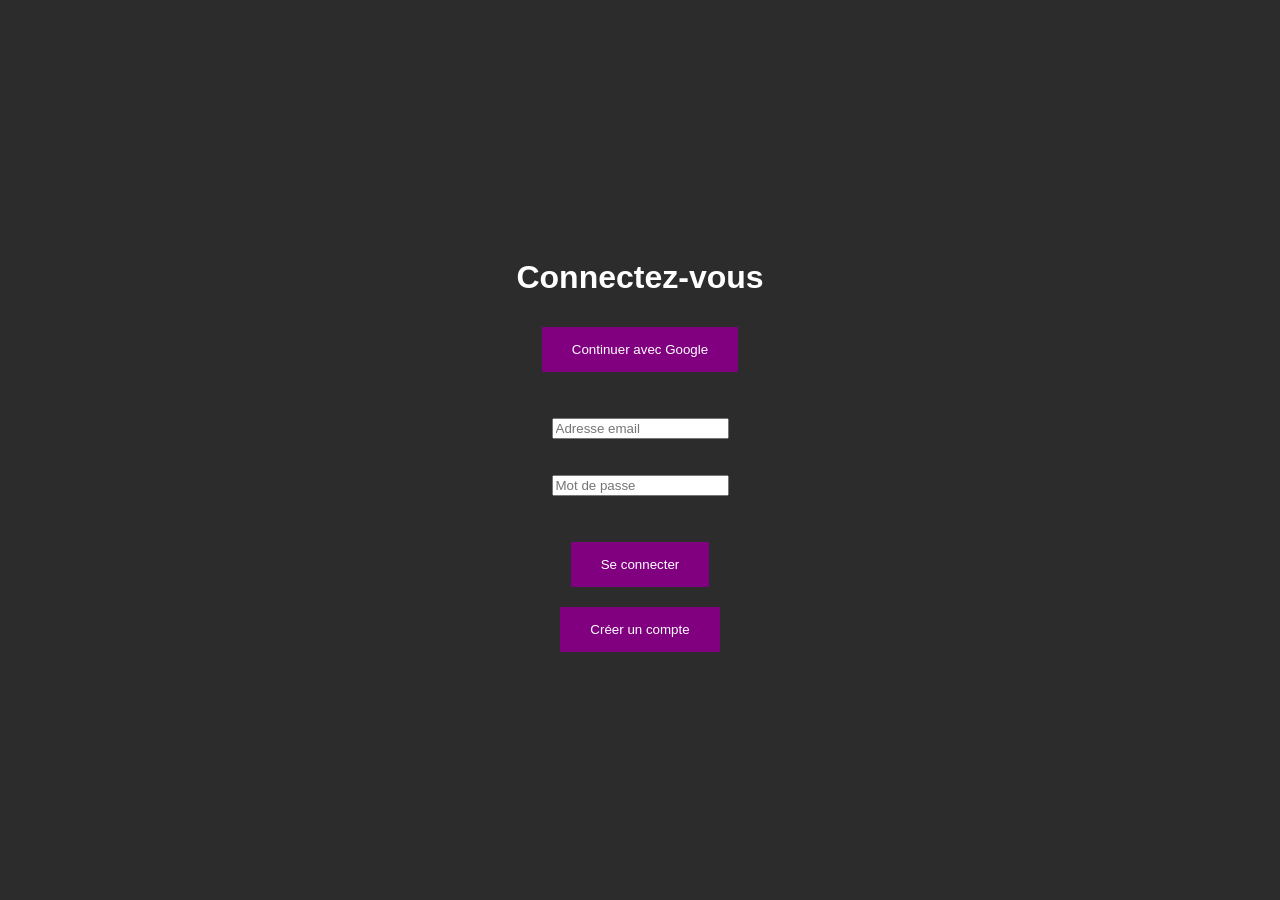
<file: index.html>
<!DOCTYPE html>
<html>

<head>
    <meta charset="UTF-8">
    <title>Connexion</title>
    <link rel="stylesheet" href="style.css">
</head>

<body class="loginBody">

    <h1>Connectez-vous</h1>

    <button class="loginButton" onclick="loginGoogle()">
        Continuer avec Google
    </button>

    <br><br>

    <input
        id="email"
        type="email"
        placeholder="Adresse email"
    >

    <br><br>

    <input
        id="password"
        type="password"
        placeholder="Mot de passe"
    >

    <br><br>

    <button class="loginButton" onclick="loginEmail()">
        Se connecter
    </button>

    <button class="loginButton" onclick="registerEmail()">
        Créer un compte
    </button>

    <script type="module" src="script.js"></script>

</body>

</html>
</file>
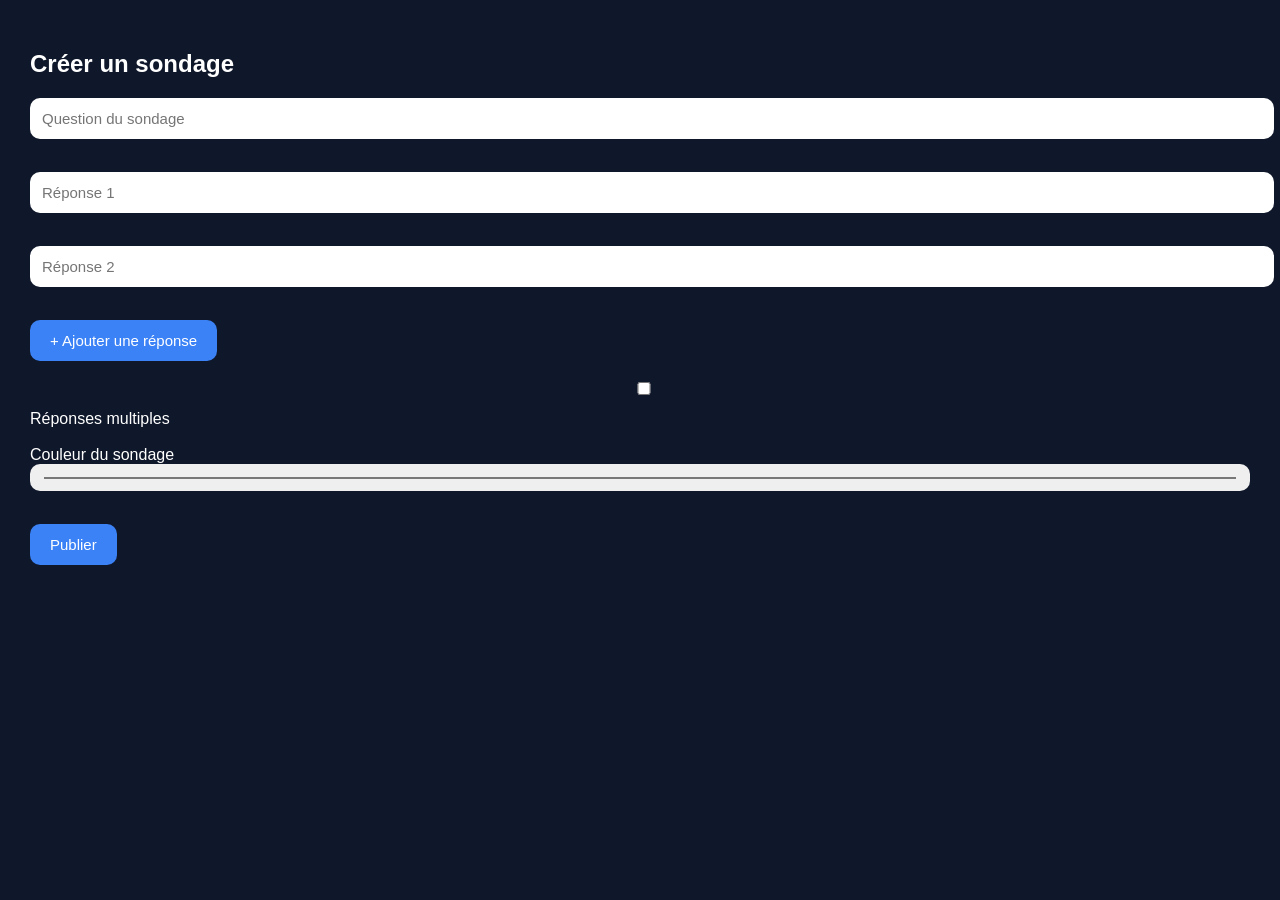
<file: creat_poll.html>
<!DOCTYPE html>
<html>
<head>
<meta charset="UTF-8">
<title>Créer sondage</title>
<link rel="stylesheet" href="style.css">
</head>

<body class="pollBody">

<h2>Créer un sondage</h2>

<input id="pollQuestion" placeholder="Question du sondage">

<br><br>

<div id="answersContainer">

    <input class="answerInput" placeholder="Réponse 1">

    <br><br>

    <input class="answerInput" placeholder="Réponse 2">

</div>

<br>

<button onclick="addAnswer()">
    + Ajouter une réponse
</button>

<br><br>

<label>
<input type="checkbox" id="multipleChoice">
Réponses multiples
</label>

<br><br>

<label>
Couleur du sondage
<input type="color" id="pollColor">
</label>

<br><br>

<button onclick="publishPoll()">
    Publier
</button>

<script type="module" src="script.js"></script>

</body>
</html>
</file>
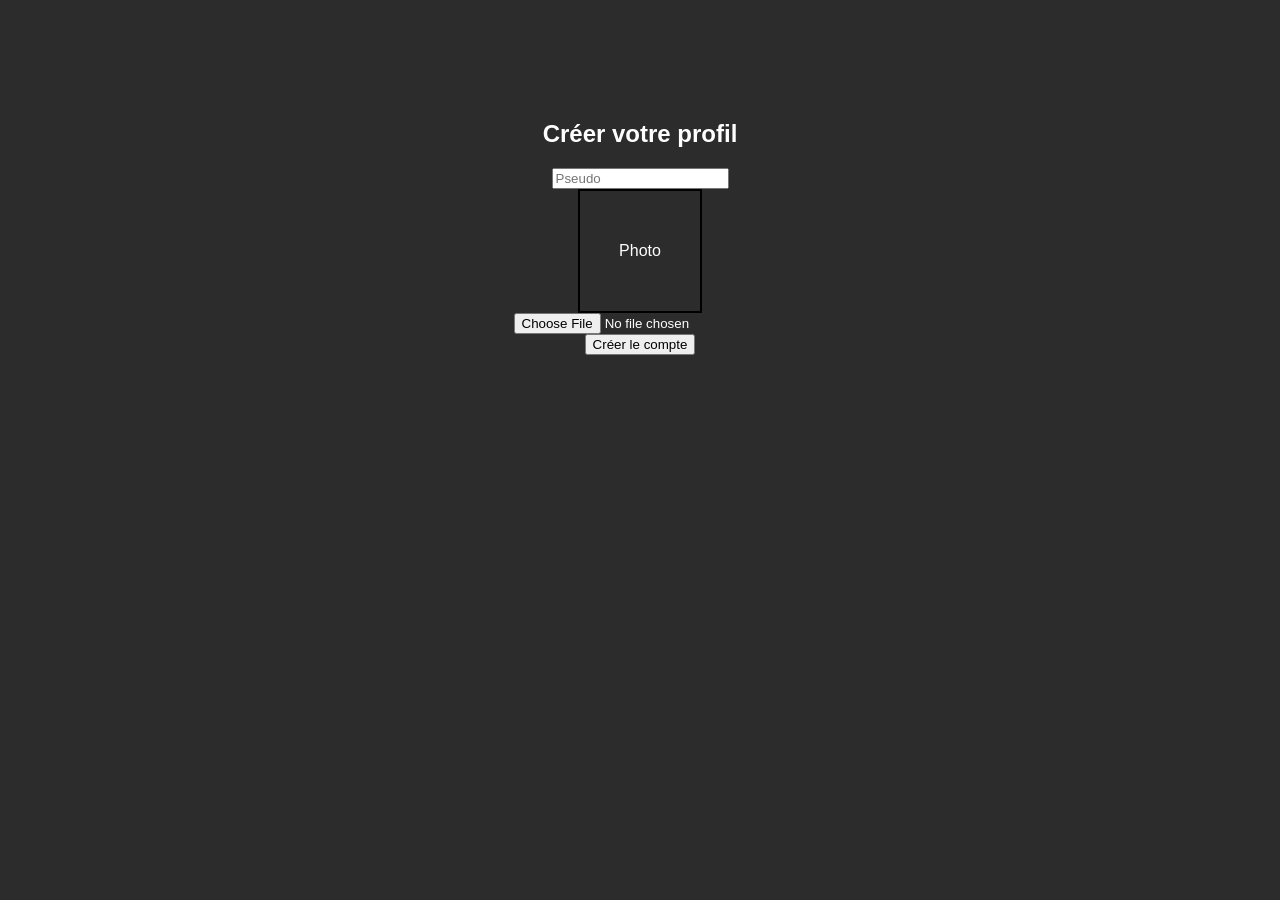
<file: create_profil.html>
<!DOCTYPE html>
<html>
<head>
<meta charset="UTF-8">
<title>Setup</title>
<link rel="stylesheet" href="style.css">
</head>

<body class="setupBody">

<h2>Créer votre profil</h2>

<input id="username" placeholder="Pseudo">

<div class="photoSquare" id="photoPreview">
Photo
</div>

<input type="file" accept="image/*" onchange="previewPhoto(event)">

<button onclick="finishSetup()">Créer le compte</button>

<script src="script.js"></script>

</body>
</html>
</file>
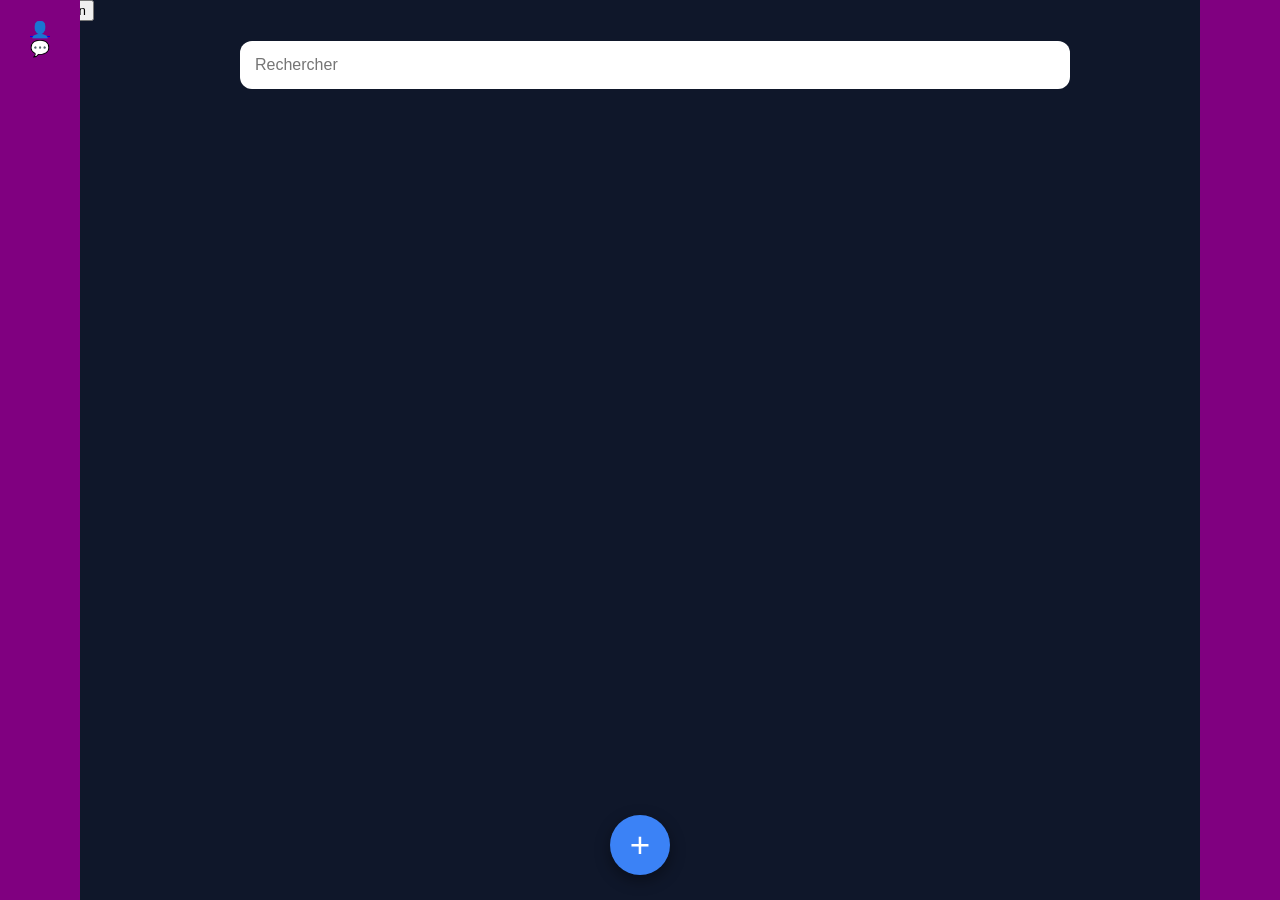
<file: home.html>
<!DOCTYPE html>
<html>

<head>
    <meta charset="UTF-8">
    <title>Home</title>
    <link rel="stylesheet" href="style.css">
</head>
<button onclick="logout()">
    Déconnexion
</button>

<script type="module" src="script.js"></script>

<body class="homeBody">

    <div class="leftBar">
        <a href="profile.html">👤</a>
        <div class="messageIcon">💬</div>
    </div>

    <div class="rightBar"></div>

    <div class="homeContent">

        <input class="searchBar" placeholder="Rechercher">

        <div id="pollContainer"></div>

    </div>

    <a href="create_poll.html" class="createButton">+</a>

    <script type="module" src="script.js"></script>

</body>

</html>
</file>
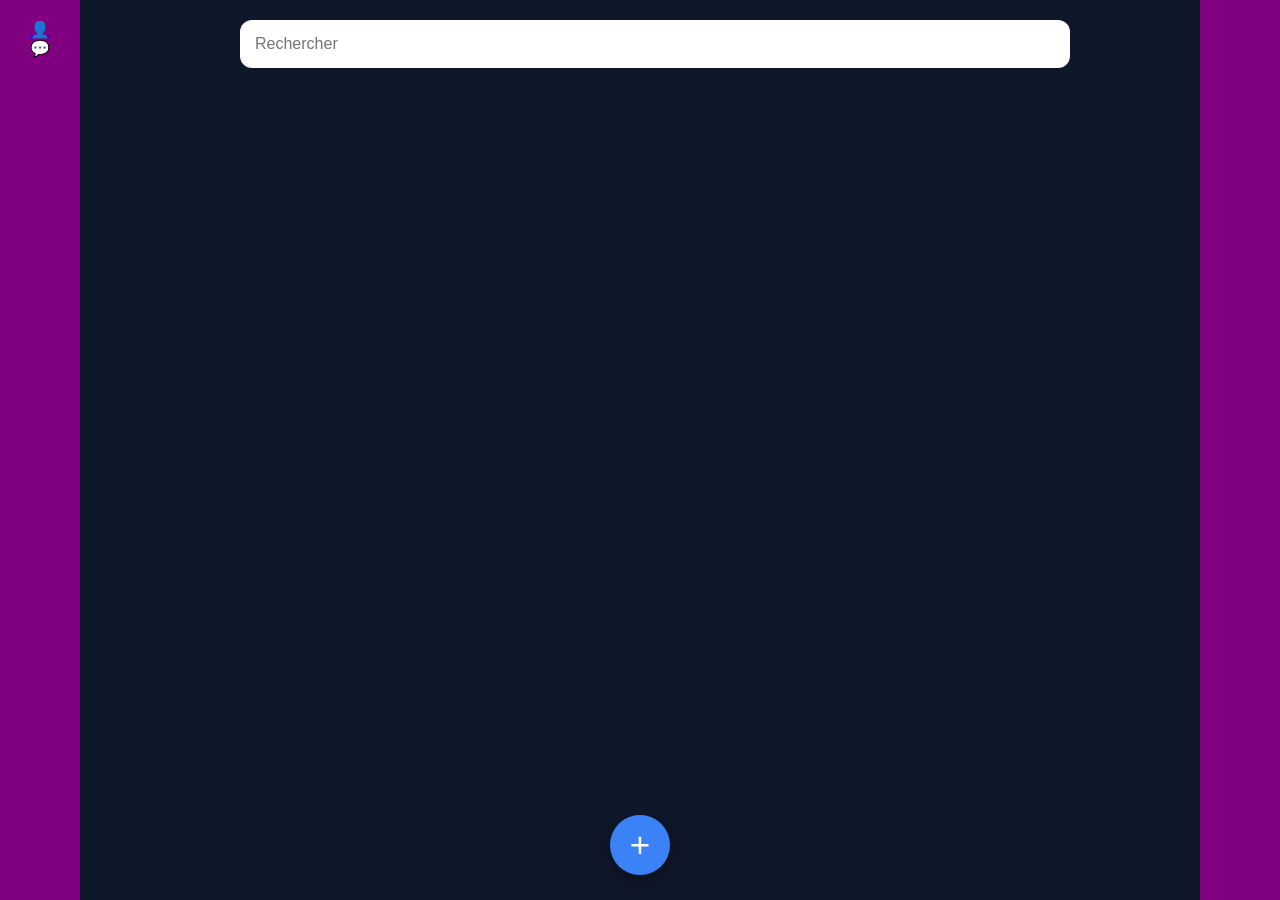
<file: menu.html>
<!DOCTYPE html>
<html>
<head>
<meta charset="UTF-8">
<title>Home</title>
<link rel="stylesheet" href="style.css">
</head>

<body class="homeBody">

<div class="leftBar">

<a href="profile.html">👤</a>

<div class="messageIcon">💬</div>

</div>

<div class="rightBar"></div>

<div class="homeContent">

<input class="searchBar" placeholder="Rechercher">

<div id="pollContainer"></div>

</div>

<a href="create_poll.html" class="createButton">+</a>

</body>
</html>
</file>
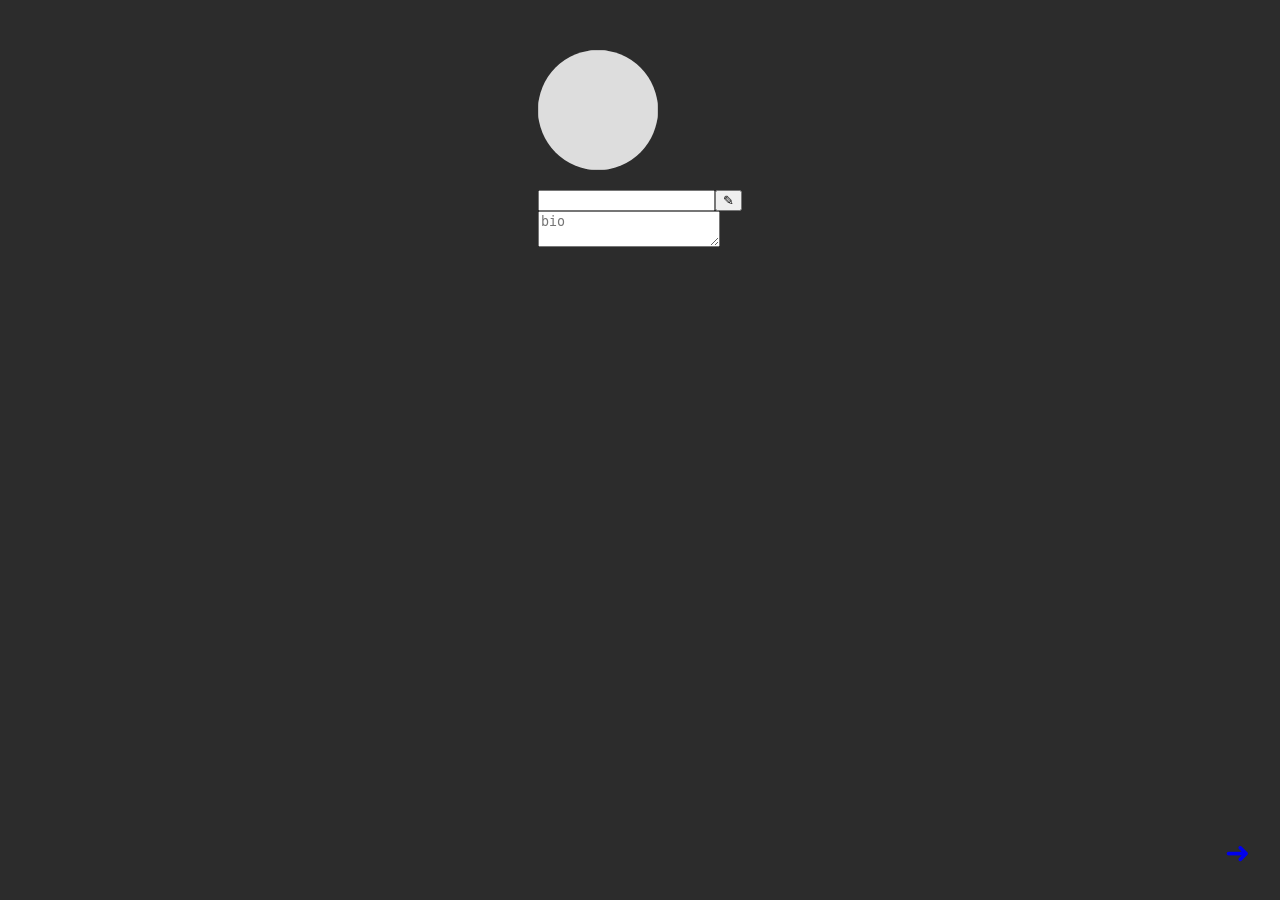
<file: profil.html>
<!DOCTYPE html>
<html>
<head>
<meta charset="UTF-8">
<title>Profil</title>
<link rel="stylesheet" href="style.css">
</head>

<body class="profileBody">

<div class="profileBox">

<div class="profilePic">
<img id="profileImage">
</div>

<div class="profileRow">

<input id="profileName">

<button onclick="editProfile()">✎</button>

</div>

<textarea id="profileBio" placeholder="bio"></textarea>

<div class="userPolls"></div>

</div>

<a href="home.html" class="backArrow">➜</a>

<script src="script.js"></script>

</body>
</html>
</file>
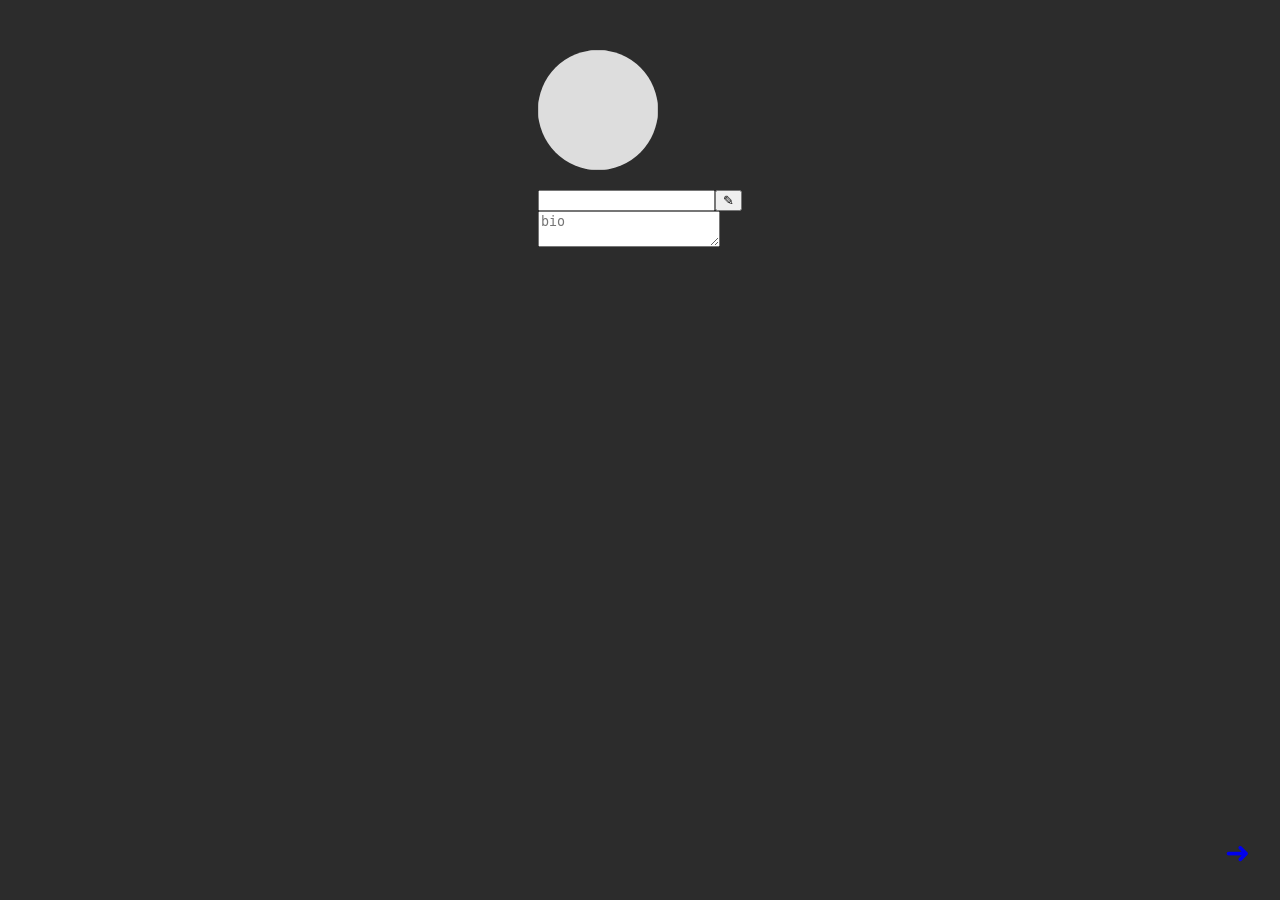
<file: profile.html>
<!DOCTYPE html>
<html>
<head>
<meta charset="UTF-8">
<title>Profil</title>
<link rel="stylesheet" href="style.css">
</head>

<body class="profileBody">

<div class="profileBox">

<div class="profilePic">
<img id="profileImage">
</div>

<div class="profileRow">

<input id="profileName">

<button onclick="editProfile()">✎</button>

</div>

<textarea id="profileBio" placeholder="bio"></textarea>

<div class="userPolls"></div>

</div>

<a href="home.html" class="backArrow">➜</a>

<script type="module" src="script.js"></script>

</body>
</html>
</file>
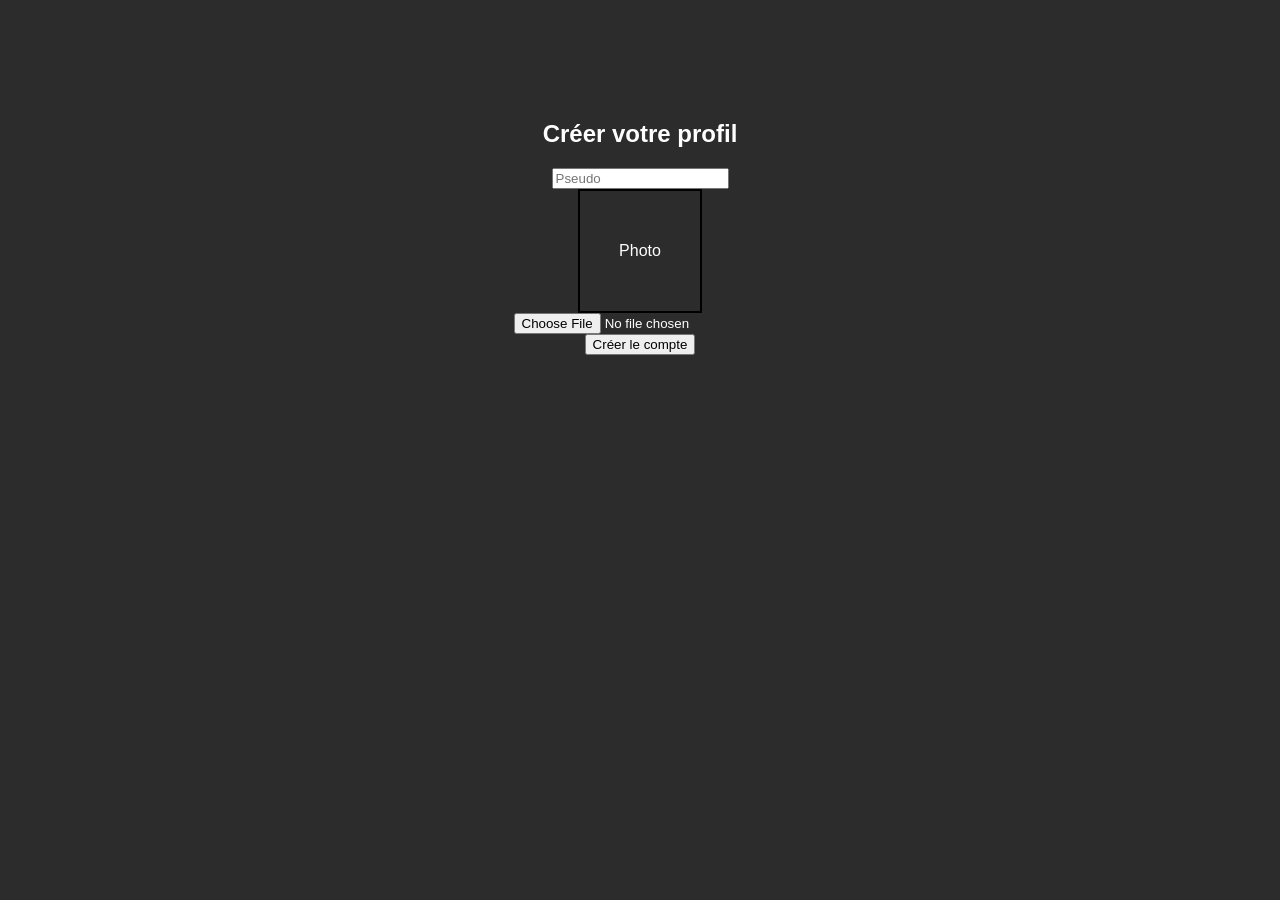
<file: setup.html>
<!DOCTYPE html>
<html>
<head>
<meta charset="UTF-8">
<title>Setup</title>
<link rel="stylesheet" href="style.css">
</head>

<body class="setupBody">

<h2>Créer votre profil</h2>

<input id="username" placeholder="Pseudo">

<div class="photoSquare" id="photoPreview">
Photo
</div>

<input type="file" accept="image/*" onchange="previewPhoto(event)">

<button onclick="finishSetup()">Créer le compte</button>

<script type="module" src="script.js"></script>

</body>
</html>
</file>
<file: style.css>
body{
margin:0;
font-family:Arial;
}

/* LOGIN */

.loginBody{
background:#2c2c2c;
display:flex;
flex-direction:column;
justify-content:center;
align-items:center;
height:100vh;
color:white;
}

.loginButton{
background:purple;
color:white;
border:none;
padding:15px 30px;
margin:10px;
cursor:pointer;
}

/* SETUP */

.setupBody{
background:#2c2c2c;
color:white;
display:flex;
flex-direction:column;
align-items:center;
margin-top:100px;
}

.photoSquare{
width:120px;
height:120px;
border:2px solid black;
display:flex;
justify-content:center;
align-items:center;
overflow:hidden;
}

.photoSquare img{
width:100%;
height:100%;
object-fit:cover;
}

/* HOME */

.homeBody{
background:white;
}

.leftBar{
position:fixed;
left:0;
top:0;
width:80px;
height:100%;
background:purple;
display:flex;
flex-direction:column;
align-items:center;
padding-top:20px;
}

.rightBar{
position:fixed;
right:0;
top:0;
width:80px;
height:100%;
background:purple;
}

.homeContent{
margin-left:100px;
margin-right:100px;
padding:20px;
}

.searchBar{
width:100%;
padding:10px;
}

.createButton{
position:fixed;
bottom:30px;
left:50%;
transform:translateX(-50%);
width:70px;
height:70px;
background:purple;
border-radius:50%;
display:flex;
justify-content:center;
align-items:center;
color:white;
font-size:35px;
text-decoration:none;
}

/* PROFILE */

.profileBody{
background:#2c2c2c;
color:white;
display:flex;
justify-content:center;
margin-top:50px;
}

.profilePic{
width:120px;
height:120px;
border-radius:50%;
background:#ddd;
overflow:hidden;
}

.profilePic img{
width:100%;
height:100%;
object-fit:cover;
}

.profileRow{
display:flex;
margin-top:20px;
}

.backArrow{
position:fixed;
bottom:30px;
right:30px;
font-size:30px;
text-decoration:none;
}

.create_pollBody{
background:#2c2c2c;
color:white;
display:flex;
flex-direction:column;
align-items:center;
margin-top:100px;
}
/* ===== HOME ===== */

.homeBody{
    margin:0;
    background:#0f172a;
    font-family:Arial,sans-serif;
    color:white;
}

.homeContent{
    max-width:800px;
    margin:auto;
    padding:20px;
}

.searchBar{
    width:100%;
    padding:15px;
    border:none;
    border-radius:12px;
    margin-bottom:25px;
    font-size:16px;
}

/* ===== CARTES DE SONDAGE ===== */

.pollCard{
    background:#1e293b;
    border-radius:20px;
    padding:20px;
    margin-bottom:20px;
    box-shadow:0 4px 15px rgba(0,0,0,0.3);
}

.pollCard h3{
    margin-top:0;
    margin-bottom:20px;
    font-size:22px;
}

/* ===== REPONSES ===== */

.pollOption{
    width:100%;
    padding:15px;
    margin-bottom:12px;
    border:none;
    border-radius:12px;
    cursor:pointer;
    font-size:16px;
    transition:0.2s;
}

.pollOption:hover{
    transform:scale(1.02);
}

.resultBar{
    width:100%;
    height:30px;
    background:#334155;
    border-radius:15px;
    overflow:hidden;
    margin-top:8px;
    margin-bottom:15px;
}

.resultFill{
    height:100%;
    display:flex;
    align-items:center;
    justify-content:center;
    color:white;
    font-weight:bold;
    transition:0.4s;
}

.deleteButton{
    background:#dc2626;
    color:white;
    border:none;
    padding:10px 15px;
    border-radius:10px;
    cursor:pointer;
}

.deleteButton:hover{
    background:#b91c1c;
}

/* ===== BOUTON CREER ===== */

.createButton{
    position:fixed;
    bottom:25px;
    right:25px;
    width:60px;
    height:60px;
    border-radius:50%;
    background:#3b82f6;
    color:white;
    text-decoration:none;
    font-size:35px;
    display:flex;
    justify-content:center;
    align-items:center;
    box-shadow:0 5px 15px rgba(0,0,0,0.4);
}

.createButton:hover{
    transform:scale(1.08);
}

/* ===== CREATION SONDAGE ===== */

.pollBody{
    background:#0f172a;
    color:white;
    font-family:Arial,sans-serif;
    padding:30px;
}

.pollBody input{
    width:100%;
    padding:12px;
    border:none;
    border-radius:10px;
    margin-bottom:15px;
    font-size:15px;
}

.pollBody button{
    background:#3b82f6;
    color:white;
    border:none;
    padding:12px 20px;
    border-radius:10px;
    cursor:pointer;
    font-size:15px;
}

.pollBody button:hover{
    background:#2563eb;
}
</file>
